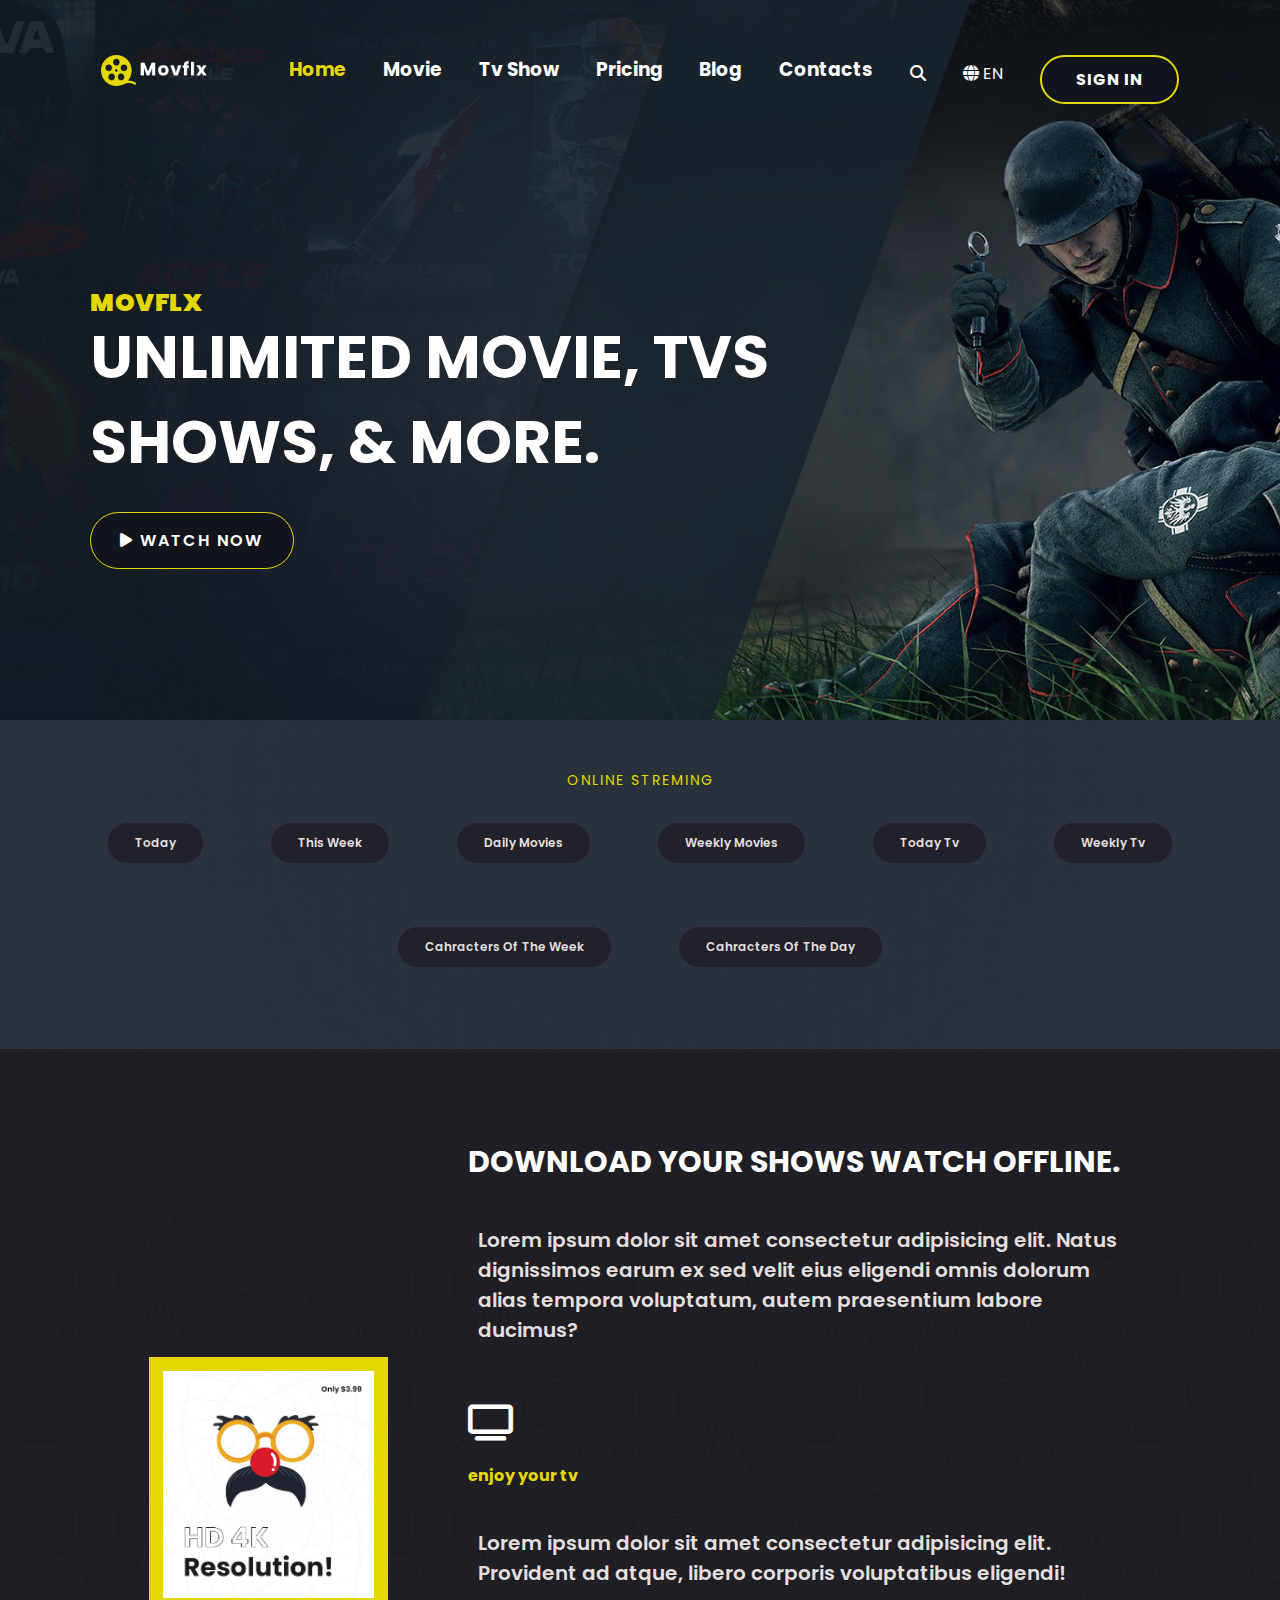
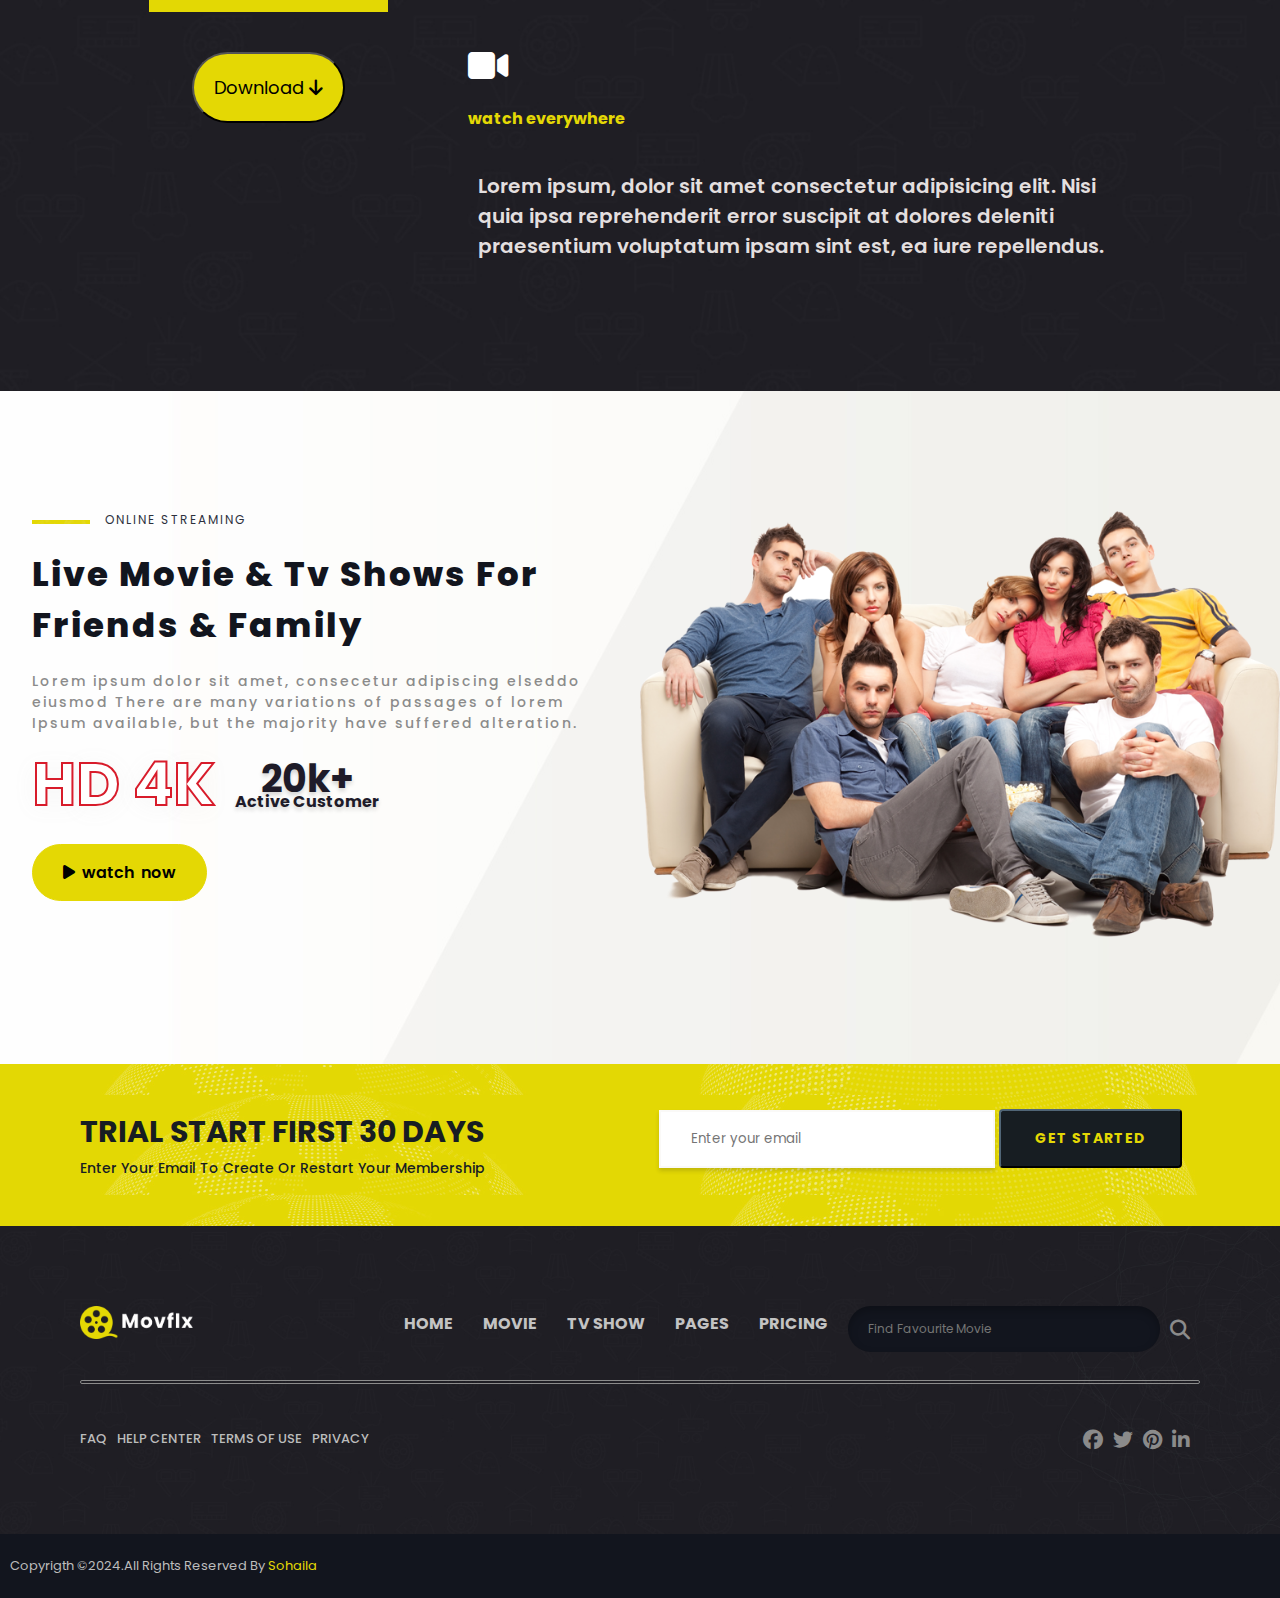
<file: index.html>
<!DOCTYPE html>
<html lang="en">
  <head>
    <meta charset="UTF-8" />
    <meta name="viewport" content="width=device-width, initial-scale=1.0" />
    <link rel="preconnect" href="https://fonts.googleapis.com" />
    <link rel="preconnect" href="https://fonts.gstatic.com" crossorigin />
    <link
      href="https://fonts.googleapis.com/css2?family=Poppins:ital,wght@0,100;0,200;0,300;0,400;0,500;0,600;0,700;0,800;0,900;1,100;1,200;1,300;1,400;1,500;1,600;1,700;1,800;1,900&display=swap"
      rel="stylesheet"
    />
    <link rel="stylesheet" href="CSS/all.min.css" />
    <link rel="stylesheet" href="CSS/style.css" />
    <title>MovieFlex</title>
  </head>
  <body>
    <section>
      <div class="home">
        <div class="nav">
          <div class="container">
            <ul>
              <li><img src="Images/logo.png" alt="" /></li>

              <li1><h3>home</h3></li1>
              <li><h3>movie</h3></li>
              <li><h3>tv show</h3></li>
              <li><h3>pricing</h3></li>
              <li><h3>blog</h3></li>
              <li><h3>contacts</h3></li>

              <li><i class="fa-solid fa-magnifying-glass"></i></li>
              <li><i class="fa-solid fa-globe"></i> EN</li>
              <li><h2 onclick="Signin()">Sign in</h2></li>
            </ul>
          </div>
        </div>
        <div class="home-content">
          <h4>movflx</h4>
          <h1>Unlimited Movie, TVs</h1>
          <br />

          <h1>Shows, & More.</h1>
          <button><i class="fa-solid fa-play"></i> watch now</button>
        </div>
      </div>
    </section>
    <section>
      <div class="content ">
        <h4>online streming</h4>
        <div>
          <ul>
            <li><h3 onclick="Get_API('all','day')">today</h3></li>
            <li><h3 onclick="Get_API('all','week')">this week</h3></li>
            <li><h3 onclick="Get_API('movie','day')">daily movies</h3></li>
            <li><h3 onclick="Get_API('movie','week')">weekly movies</h3></li>
            <li><h3 onclick="Get_API('tv','day')">today tv</h3></li>
            <li><h3 onclick="Get_API('tv','week')">weekly tv</h3></li>
            <li>
              <h3 onclick="Get_API('person','week')">cahracters of the week</h3>
            </li>
            <li>
              <h3 onclick="Get_API('person','day')">cahracters of the day</h3>
            </li>
          </ul>
        </div>
        <div class="data">
          <div class="card">
            <div class="data-content">
              <div class="row" id="row"></div>
            </div>
          </div>
        </div>
      </div>
    </section>
    <section>
      <div class="service">
        <div class="container row">
          <div class="w-30">
            <img src="Images/services_img.jpg" alt="" />
            <button>Download <i class="fa-solid fa-arrow-down"></i></button>
          </div>

          <div class="w-70">
            <h2>download your shows watch offline.</h2>
            <p>
              Lorem ipsum dolor sit amet consectetur adipisicing elit. Natus
              dignissimos earum ex sed velit eius eligendi omnis dolorum alias
              tempora voluptatum, autem praesentium labore ducimus?
            </p>

            <span
              ><i class="fa-solid fa-tv"> </i>
              <h4>enjoy your tv</h4>
              <p>
                Lorem ipsum dolor sit amet consectetur adipisicing elit.
                Provident ad atque, libero corporis voluptatibus eligendi!
              </p></span
            >

            <span
              ><i class="fa-solid fa-video"></i>
              <h4>watch everywhere</h4>
              <p>
                Lorem ipsum, dolor sit amet consectetur adipisicing elit. Nisi
                quia ipsa reprehenderit error suscipit at dolores deleniti
                praesentium voluptatum ipsam sint est, ea iure repellendus.
              </p></span
            >
          </div>
        </div>
      </div>
    </section>
    <!--<section>
    <div class="about">
        <h4>about characters</h4>
        <div> <ul> 
            <li><h3 onclick="Get_API('person','week')">cahracters of the week</h3></li>
            <li><h3 onclick="Get_API('person','day')">cahracters of the day</h3></li>
           
        </ul></div>
        <div class="row" id="row-c">

        </div>
    </div>
   </section>-->
    <section>
      <div class="live">
        <div class="w-50">
          <div class="container">
            <ul>
              <li>
                <img src="Images/newsletter_bg.jpg" alt="" /> online streaming
              </li>
              <li><h2>live movie & tv shows for friends & family</h2></li>
              <li>
                <p>
                  Lorem ipsum dolor sit amet, consecetur adipiscing elseddo
                  eiusmod There are many variations of passages of lorem Ipsum
                  available, but the majority have suffered alteration.
                </p>
              </li>
              <li1
                ><h3>hd 4k</h3>
                <h4>
                  20k+ <br />
                  <p>active customer</p>
                </h4></li1
              >
              <li>
                <button><i class="fa-solid fa-play"></i> watch now</button>
              </li>
            </ul>
          </div>
        </div>
        <div class="w-50">
          <div class="img">
            <img src="Images/live_img.png" alt="" />
          </div>
        </div>
      </div>
    </section>
    <section>
      <div class="trial">
        <div class="w-50">
          <h4>trial start first 30 days</h4>
          <p>enter your email to create or restart your membership</p>
        </div>
        <div class="w-50">
          <form action="">
            <input type="email" required placeholder="Enter your email" />
            <button>get started</button>
          </form>
        </div>
      </div>
    </section>
    <section>
        <div class="contact">
           <ul>
            <li><img src="Images/logo.png" alt=""></li>
            <div class="nav">
              <div class="row">
              <li><h4>home</h4></li>
            <li><h4>movie</h4></li>
            <li><h4>tv show</h4></li>
            <li><h4>pages</h4></li>
            <li><h4>pricing</h4></li>
            <li>
              <form action="">
                <input type="text" placeholder="find favourite movie">
              </form>
          </li>
          <li>
            <button>
              <i class="fa-solid fa-magnifying-glass"></i>
            </button>
          </li>
          </div>
            </div>
            
          
          </ul>
        </br>
      <hr>
      </br>
        <ul>
        <div class="row">
          <li><p>faq</p></li>
        <li><p>help center</p></li>
        <li><p>terms of use</p></li>
        <li><p>privacy</p></li>
        </div>
        <ul>
           <div class="row"> <li><i class="fa-brands fa-facebook"></i></li>
            <li><i class="fa-brands fa-twitter"></i></li>
            <li><i class="fa-brands fa-pinterest"></i></li>
            <li><i class="fa-brands fa-linkedin-in"></i></li></div>
        </ul>
        </ul>
        </div>
    </section>
    <section>
      <div class="footer">
        <p>copyrigth &copy2024.all rights reserved by <p1>sohaila</p1>  </p>
      </div>
    </section>

    <script src="JS/main.js"></script>
  </body>
</html>
</file>
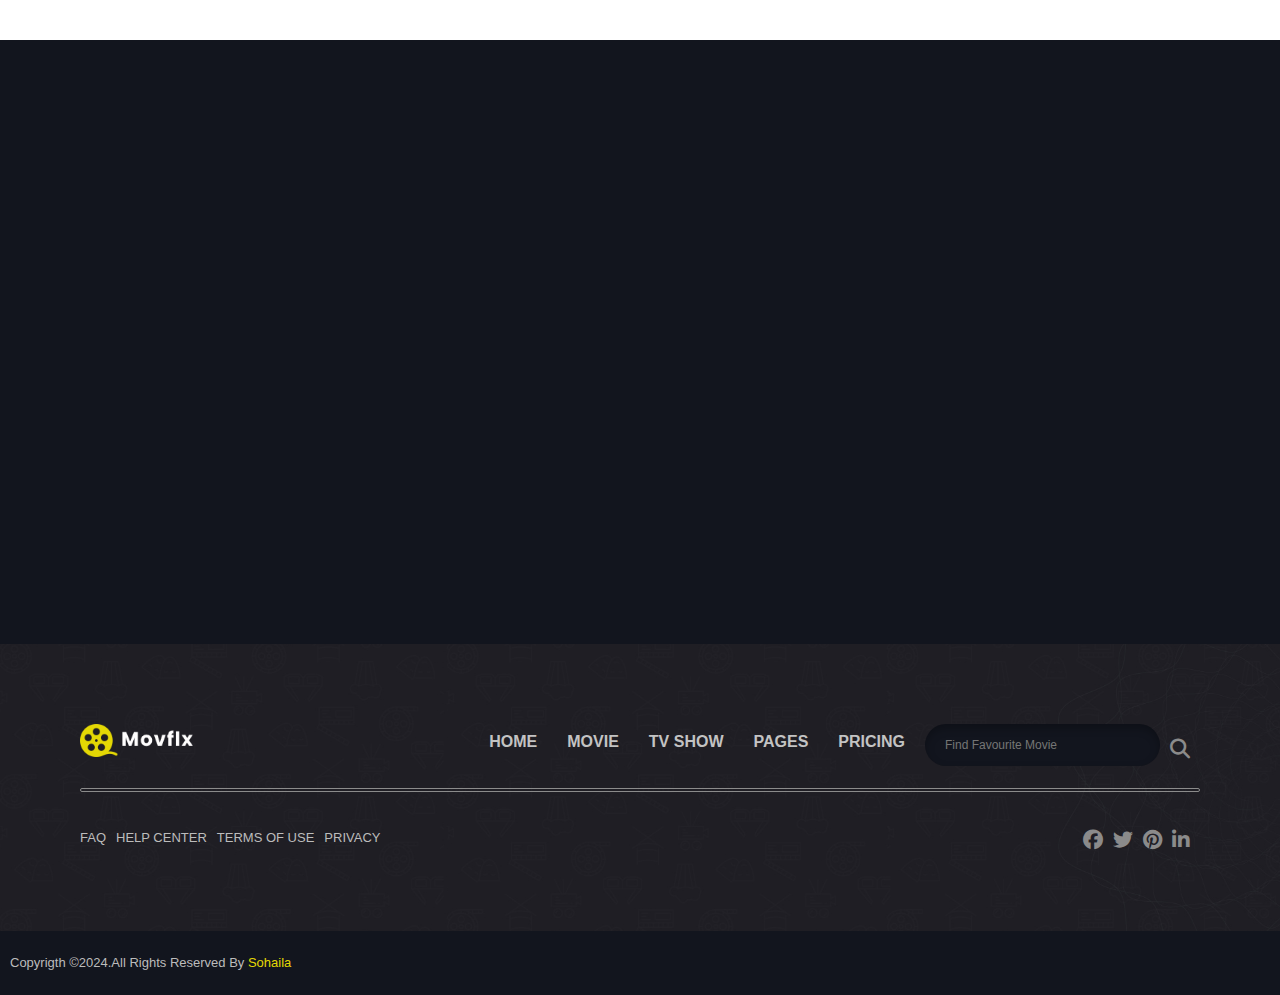
<file: profile_media.html>
<!DOCTYPE html>
<html lang="en">
  <head>
    <meta charset="UTF-8" />
    <meta name="viewport" content="width=device-width, initial-scale=1.0" />
    <title>Profile media</title>
    <link rel="stylesheet" href="CSS/all.min.css" />
    <link rel="stylesheet" href="CSS/style.css" />
  </head>
  <body>
    <section>
      <div class="row py-20" id="row"></div>
      
    </section>
    <section class="frames">
    <div>
      <iframe
      src="https://player.smashy.stream/movie/tt20215234"
      frameborder="0"
      height="500"
    ></iframe>
    </div> 
    </section>
    <section>
      <div class="contact">
         <ul>
          <li><img src="Images/logo.png" alt=""></li>
          <div class="nav">
            <div class="row">
            <li><h4>home</h4></li>
          <li><h4>movie</h4></li>
          <li><h4>tv show</h4></li>
          <li><h4>pages</h4></li>
          <li><h4>pricing</h4></li>
          <li>
            <form action="">
              <input type="text" placeholder="find favourite movie">
            </form>
        </li>
        <li>
          <button>
            <i class="fa-solid fa-magnifying-glass"></i>
          </button>
        </li>
        </div>
          </div>
          
        
        </ul>
      </br>
    <hr>
    </br>
      <ul>
      <div class="row">
        <li><p>faq</p></li>
      <li><p>help center</p></li>
      <li><p>terms of use</p></li>
      <li><p>privacy</p></li>
      </div>
      <ul>
         <div class="row"> <li><i class="fa-brands fa-facebook"></i></li>
          <li><i class="fa-brands fa-twitter"></i></li>
          <li><i class="fa-brands fa-pinterest"></i></li>
          <li><i class="fa-brands fa-linkedin-in"></i></li></div>
      </ul>
      </ul>
      </div>
  </section>
  <section>
    <div class="footer">
      <p>copyrigth &copy2024.all rights reserved by <p1>sohaila</p1>  </p>
    </div>
  </section>
    <script src="JS/profile_media.js"></script>
  </body>
</html>
</file>
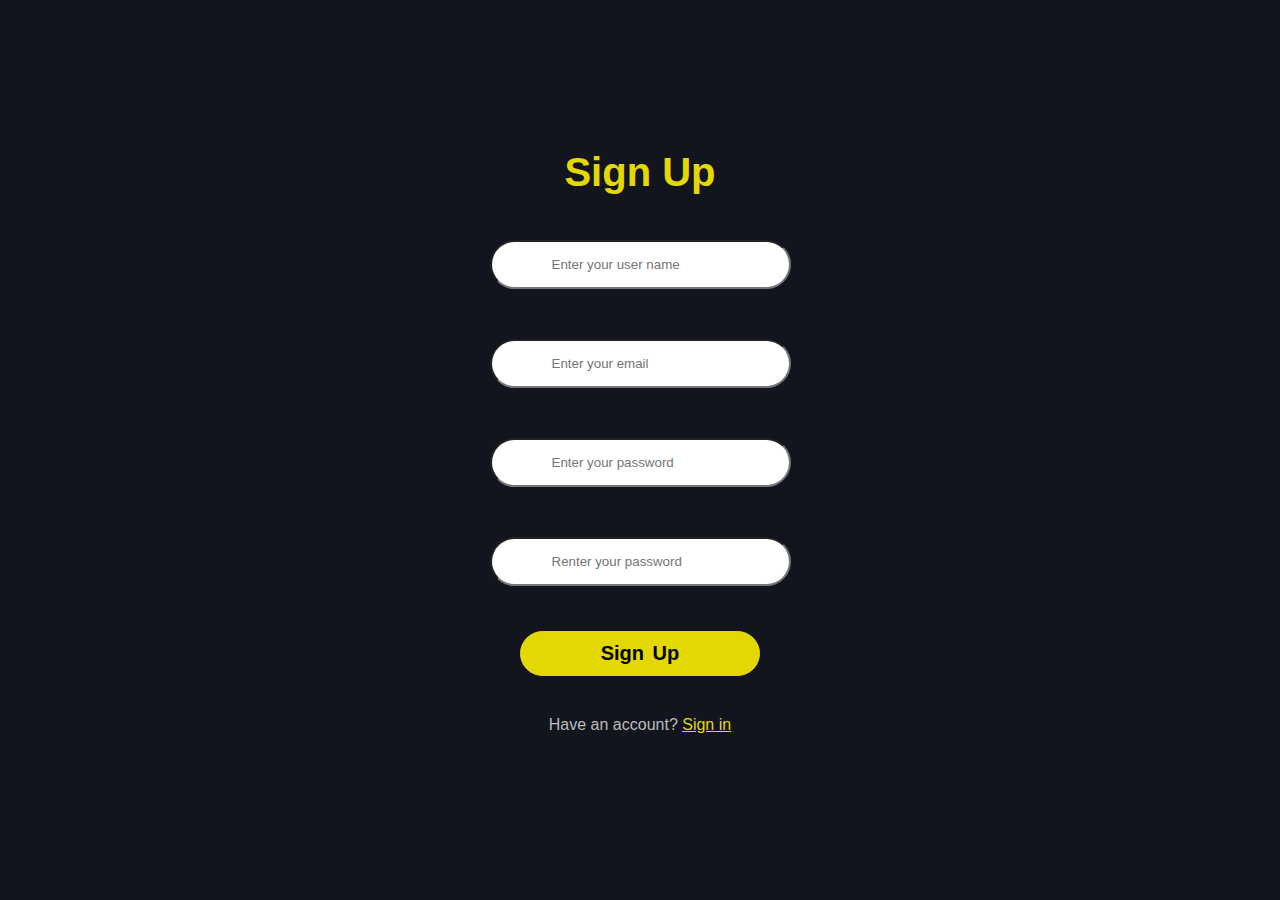
<file: register.html>
<!DOCTYPE html>
<html lang="en">
<head>
    <meta charset="UTF-8">
    <meta name="viewport" content="width=device-width, initial-scale=1.0">
    <link rel="stylesheet" href="CSS/style.css" />
    <title>Register</title>
</head>
<body>
    <body id="body">
        <div class="register">
         <div class="container">
            <h1>sign up</h1>
            <form action="">
                <div class="form-group">
                    <input type="text" placeholder="Enter your user name" required id="user-name">
                </div>
                <div class="form-group">
                    <input type="email" placeholder="Enter your email" required  id="email">
                </div>
                <div class="form-group">
              <input type="password" placeholder="Enter your password" required id="password">
                </div>
                <div class="form-group">
                    <input type="password" placeholder="Renter your password" required id="confirmation-password">
                      </div>
            </form>
            <button id="signup-btn" onclick="Signup()">sign up</button>
            <p>Have an account? <a href="signin.html">Sign in</a></p>
         </div>
        </div>
        <script src="JS/register.js"></script>
      </body>
</body>
</html>
</file>
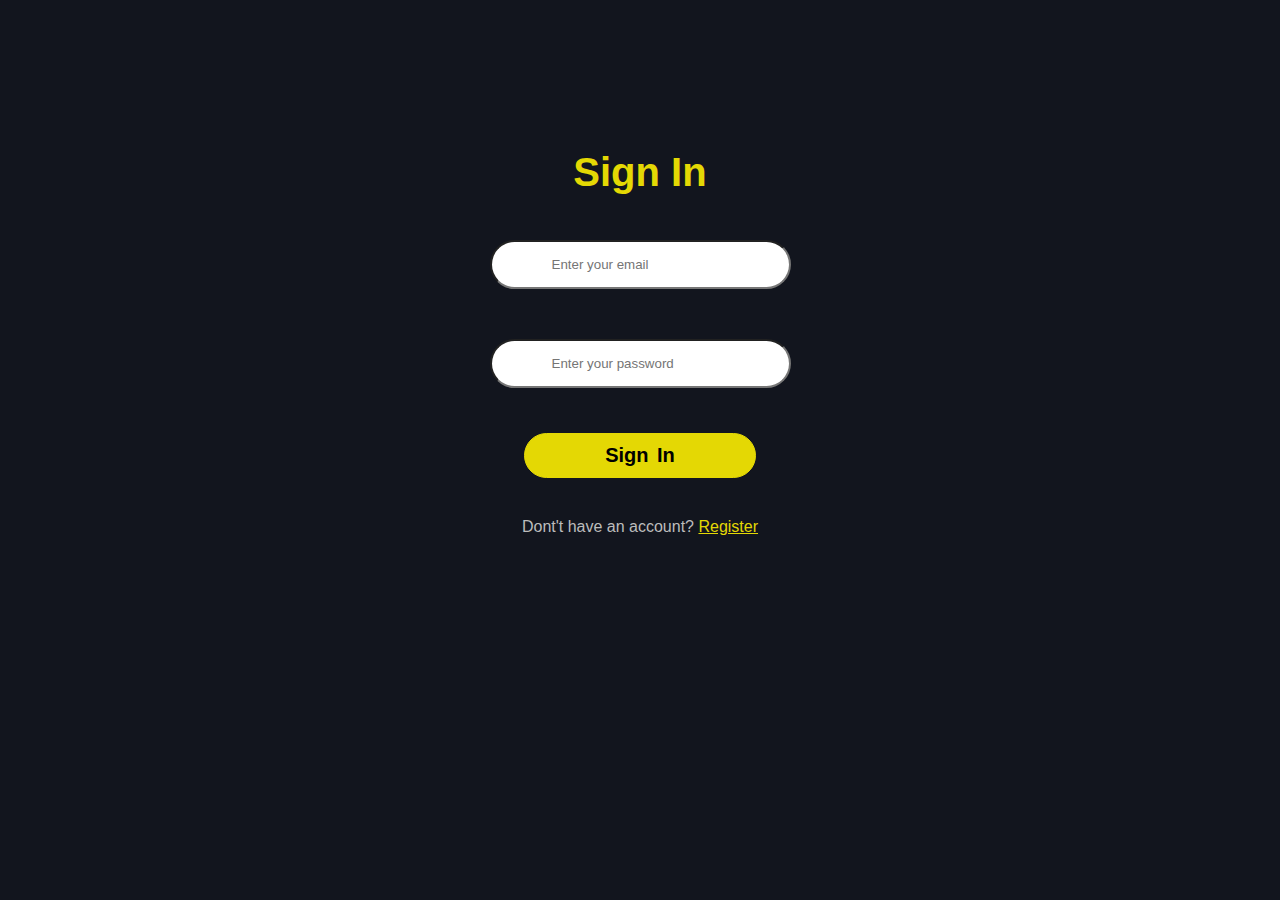
<file: Signin.html>
<!DOCTYPE html>
<html lang="en">
  <head>
    <meta charset="UTF-8" />
    <meta name="viewport" content="width=device-width, initial-scale=1.0" />
    <link rel="stylesheet" href="CSS/style.css" />
    <title>Signin</title>
  </head>
  <body id="body">
    <div class="signin">
     <div class="container">
        <h1>Sign in</h1>
        <form action="">
            <div class="form-group">
                <input type="email" placeholder="Enter your email" required  id="email">
            </div>
            <div class="form-group">
          <input type="password" placeholder="Enter your password" required id="password">
            </div>
        </form>
        <button id="signin-btn" onclick="Signin()">sign in</button>
        <p>Dont't have an account? <a href="register.html">Register</a></p>
     </div>
    </div>
    <script src="JS/signin.js"></script>
  </body>
</html>
</file>
<file: CSS/style.css>
/* GLOBAL */
* {
  box-sizing: border-box;
  padding: 0;
  margin: 0;
  font-family: 'Poppins', sans-serif;
}
img,
iframe {
  width: 100%;
}
.w-50{
    width: 50%;
  }
.row {
  display: flex;
  flex-direction: row;
  flex-wrap: wrap;
 
}
.col-xl-4 {
  width: 25%;
  padding: 5px;
}
.col-xl-3 {
  width: 33.333%;
  padding: 5px;
}
.col-xl-2 {
  width: 50%;
  padding: 5px;
}
.col-xl-1 {
  width: 100%;
  padding: 5px;
}
.container {
  width: 90%;
  margin: 0 auto;
}
.text-center {
  text-align: center;
}
/* ----------------------------- */
.home {
  background-image: url(../Images/banner_bg01.jpg);
  background-color: #fff;
  background-size: cover;
  background-position: center;
  overflow: auto;
  height: 720px;
  align-items: center;
  padding: 30px 0;
  .nav {
    position: relative;
    top: 20px;
    left: 0;
    right: 0;
    margin-top: 5px;
    ul {
      display: flex;
      flex-direction: row;
      flex-wrap: wrap;
      justify-content: space-evenly;
      list-style: none;
      color: white;
      text-transform: capitalize;
      font-size: 16px;
      li1 {
        color: #e4d804;
        cursor: pointer;
      }
      li {
        cursor: pointer;
        h2 {
          font-size: 16px;
          letter-spacing: 1px;
          font-weight: 700;
          padding: 10px 34px;
          color: #ffffff;
          background: #12151e;
          cursor: pointer;
          border: 2px solid #e4d804;
          border-radius: 50px;
          text-transform: uppercase;
        }
        h2:hover {
          color: #12151e;
          background-color: #e4d804;
          transition: 0.2s ease-in-out;
        }
      }
      h3:hover {
        color: #e4d804;
      }
      i {
        margin-top: 10px;
      }
    }
    img {
      width: 70%;
    }
  }
}

.home-content {
  position: absolute;
  font-family: 'Poppins', sans-serif;
  align-items: start;
  margin-top: 200px;
  margin-left: 90px;
  h4 {
    font-size: 25px;
    font-weight: 900;
    letter-spacing: 0.5px;
    text-transform: uppercase;
    color: #e4d804;
    margin-bottom: 5px;
  }
  h1 {
    font-size: 60px;
    line-height: 1;
    color: rgb(255, 255, 255);
    text-transform: uppercase;
  }
  p {
    font-size: 20px;
    color: rgb(136, 134, 134);
    margin-top: 30px;
    margin-right: 50px;
  }
  button {
    width: 30%;
    height: 15%;
    margin-top: 40px;
    background-color: #12151e;
    color: #ffff;
    border-radius: 50px;
    border: 1px solid #e4d804;
    font-size: 16px;
    font-weight: 600;
    text-transform: uppercase;
    font-family: 'Poppins', sans-serif;
    padding: 15px;
    letter-spacing: 2px;
  }
  button:hover {
    cursor: pointer;
    background-color: #e4d804;
    color: #12151e;
  }
}
.content {
  position: relative;
  background-image: url(../Images/ucm_bg_shape.png);
  background-size: cover;
  background-position: center;
  overflow: auto;

  background-color: rgba(20, 30, 41, 0.9);
  align-items: center;
  padding: 50px 0px;
  text-align: center;
  .ucm_bg_shape {
    position: absolute;
    width: 100%;
    height: 100%;
  }
  h4 {
    color: #e4d804;
    text-transform: uppercase;
    letter-spacing: 2px;
    font-size: 14px;
    font-weight: 400;
  }
  ul {
    li {
      padding: 30px;
      display: inline-flex;
      flex-direction: row;
      flex-wrap: wrap;
      justify-content: space-evenly;
      list-style: none;
      color: white;
      text-transform: capitalize;
    }
  }
  h3 {
    border-radius: 50px;
    background: #20212b;
    font-size: 12px;
    font-weight: 600;
    color: #e3dfdf;
    border: 2px solid #2d303d;
    padding: 11px 27px;
    margin-bottom: 0;
    cursor: pointer;
    transition: none;
  }
  h3:hover {
    border: 2px solid #e4d804;
  }
  .card {
    display: flex;
    flex-direction: column;
    flex-wrap: wrap;
    justify-content: space-evenly;
    align-items: center;
    text-align: center;
    align-content: center;
  }
  img {
    width: 80%;
    height: 80%;
    border-radius: 5px;
    position: relative;
    cursor: pointer;
  }
  h2 {
    font-size: 20px;
    color: #fff;
  }
}
.about {
  position: relative;
  background-image: url(../Images/ucm_bg_shape.png);
  background-size: cover;
  background-position: center;
  overflow: auto;

  background-color: rgba(20, 30, 41, 0.9);
  align-items: center;
  padding: 50px 0px;
  text-align: center;
  .ucm_bg_shape {
    position: absolute;
    width: 100%;
    height: 100%;
  }
  h4 {
    color: #e4d804;
    text-transform: uppercase;
    letter-spacing: 2px;
    font-size: 14px;
    font-weight: 400;
  }
  ul {
    li {
      padding: 30px;
      display: inline-flex;
      flex-direction: row;
      flex-wrap: wrap;
      justify-content: space-evenly;
      list-style: none;
      color: white;
      text-transform: capitalize;
    }
  }
  h3 {
    border-radius: 50px;
    background: #20212b;
    font-size: 12px;
    font-weight: 600;
    color: #e3dfdf;
    border: 2px solid #2d303d;
    padding: 11px 27px;
    margin-bottom: 0;
    cursor: pointer;
    transition: none;
  }
  h3:hover {
    border: 2px solid #e4d804;
  }
  .card2 {
    display: flex;
    flex-direction: column;
    flex-wrap: wrap;
    justify-content: space-evenly;
    align-items: center;
    text-align: center;
    align-content: center;
  }
  img {
    width: 80%;
    height: 80%;
    border-radius: 5px;
    position: relative;
    cursor: pointer;
  }
  h2 {
    font-size: 20px;
    color: #fff;
  }
}
.service {
  background-image: url(../Images/services_bg.jpg);
  background-size: cover;
  background-position: center;
  overflow: auto;
  padding: 50px 50px;
  img {
    padding: 40px 40px;
    width: 100%;
  }

  h2 {
    color: #fff;
    text-transform: uppercase;
    font-size: 32px;
    margin-bottom: 50px;
  }
  p {
    color: #e3dfdf;
    padding: 10px;
  }
  span {
    i {
      padding-top: 20px;
      font-size: 36px;
    }
    h4 {
      padding-top: 20px;
      color: #e4d804;
    }
    i:hover {
      color: #e4d804;
      cursor: pointer;
    }
  }
  button {
    border-radius: 50px;
    padding: 20px 20px;
    background: #e4d804;
    font-size: 18px;
    cursor: pointer;
  }
  button:hover{
 background-color: #2d303d;
 color: #e4d804;
  }
  .w-30 {
    width: 30%;
    display: flex;
    flex-direction: column;
    flex-wrap: wrap;
  }
  .w-70 {
    width: 70%;
    color: white;
    padding: 40px 40px;
  }
}
.profile-media {
  .w-30 {
    width: 30%;
  }
  .w-70 {
    width: 70%;
    color: white;
  }
  .py-20 {
    padding: 20px 0;
    position: relative;
    z-index: 1;
  }
  .overlayer {
    background-size: cover;
    background-position: center;
    filter: blur(2px);
    position: absolute;
    width: 100%;
    height: 720px;
    inset: 0;
    z-index: -1;
  }
}
.live {
  background-image: url(../Images/live_bg.jpg);
  background-size: cover;
  background-position: center;
  overflow: auto;
  padding: 120px 0px;
  display:inline-flex;
 
  .img{
    width: 100%;
  }
  
    ul {
        list-style: none;
        li1{
            display: inline-flex;
            flex-direction: row;
            flex-wrap:wrap;
            justify-content: space-evenly;
            align-items: flex-start;
            align-content: flex-start;
            text-align:center;
            h3{
                font-size: 60px;
                text-shadow: 0px 3px 24px rgba(160, 160, 160, 0.09);
                line-height: 1;
                margin-bottom: 0;
                -webkit-text-fill-color: #fff;
                -webkit-text-stroke-width: 2px;
                -webkit-text-stroke-color: #d81c2b;
                text-transform: uppercase;
                margin-right: 20px;
         
               }
               h4{
                 font-size: 38px;
             color: #1e1b29;
             text-shadow: 0px 3px 4px rgba(30, 30, 30, 0.18);
             line-height: 0.8;
             margin-top:10px;
               }
            p{
                margin-bottom: 0;
            font-size: 16px;
            font-weight: 700;
            color: #1e1b29;
            line-height: 1;
            text-transform: capitalize;
              }
          }
    
        li { 
          img {
            width: 10%;
            height: 5%;
            margin-right:10px;
            
          } 
          color: #2d303d;
          text-transform: uppercase;
          font-size: 12px;
          font-weight: 400;
          letter-spacing: 2px;
          margin-bottom: 20px;
          h2{
            font-size: 34px;
            font-weight: 800;
            color: #12151e;
            text-transform: capitalize;
          }
          p{
            color: #8b8b8b;
            text-transform: none;
            font-size: 14px;
            font-weight: 500;
          }
          
          
        }
      }
      button{
        margin-top: 30px;
        padding: 15px 30px;
        margin-bottom: 0;
        border-radius: 50px;
        border: 1px solid #e4d804;
        background: #e4d804;
        font-size: 16px;
        font-weight: 600;
        word-spacing: 3px;
        cursor: pointer;
        
      }
      button:hover{
      background-color: #fff;
      transition: all  0.1s ease-in-out;
      }
  }
  .trial{
    background-image: url(../Images/newsletter_bg.jpg);
    background-size: contain;
    background-position: center;
    overflow: auto;
    padding: 45px 80px;
    display: flex;
    flex-direction: row;
    flex-wrap: wrap;
    justify-content: space-between;
    
    h4{
    font-size: 30px;
    text-transform: uppercase;
    color: #171d22;
    margin-bottom: 0;
    }
    p{
        font-size: 14px;
        font-weight: 500;
        line-height: 26px;  
        color: #171d22;
        text-transform: capitalize;
    }
    form{
        text-align: center;
        input{
            width: 60%;
            border: 2px solid #faf9f7;
            background: #fff;
            box-shadow: 0px 3px 4px 0px rgba(30, 30, 30, 0.17); 
            padding: 17px 30px;
            
        }
        button{
            border-radius: 4px;
            background: #171d22;
            border-color: #171d22;
            color: #e4d804;
            font-size: 14px;
            padding: 17px 34px;
            text-transform: uppercase;
            cursor: pointer;
            font-weight: 700;
            letter-spacing: 1px;
            line-height: 1.5;
            text-align: center;
            
        }
        button:hover{
            border: 2px solid #171d22;
            background-color: #e4d804;
            color: #171d22;
            transition: all 0.3s ease 0s;
        }
    }
  }
  .contact{
    background-image: url(../Images/services_bg.jpg);
    background-size: cover;
    background-position: center;
    overflow: auto;
    padding: 80px 80px;
     display: flex;
        flex-direction: column;
        flex-wrap: wrap;
        justify-content: space-between;
    img{
        width: 75%;
    }
    ul{
        display: flex;
        flex-direction: row;
        justify-content: space-between;
        list-style: none;
       
         }
         li{
            margin-right: 10px;
         }
    h4{
    text-transform: uppercase;
    color: #c3c3c3;
    font-weight: 700;
    padding: 10px 10px;
    line-height: 1;
    cursor: pointer;
    }
    h4:hover{
     color: #e4d804;
    }
    hr{
        color: #c3c3c3; 
    }
    
    input{
    width: 100%;
    border: none;
    background: #12151e;
    color: #c3c3c3; 
    padding: 14px 20px;
    font-size: 12px;
    border-radius: 30px;
    padding-right: 60px;
    box-shadow: inset 0px 4px 9px 0px rgba(0, 0, 0, 0.25);
    text-transform: capitalize;
    }
    button{
    right: 20px;
    top: 50%;
    transform: translateY(-50%);
    border: none;
    background: transparent;
    font-size: 12px;
    color: #e4d804;
   margin-top:25px;

    }
    
    i{
        font-size: 20px;
        color: #8b8b8b;
        cursor: pointer;
    }
    i:hover{
        color: #e4d804;
    }
    p{
        color: #bcbcbc;
    display: block;
    font-weight: 500;
    font-size: 13px;
    text-transform: uppercase;
    cursor: pointer;
}
p:hover{
    color: #e4d804;
}
hr{
    color: #8b8b8b;
    height: 4px;
    border-radius: 2px;
    border: 1px solid #8b8b8b;
    margin-bottom: 20px;
}
   
  }
 
  .footer{
    padding:20px 10px;
   background-color: #12151e; 
   p{
    margin-bottom: 0;
    font-size: 13px;
    color: #bcbcbc;
    line-height: 24px;
    text-transform: capitalize;
   }
   p1{
    color: #e4d804;
    text-transform: capitalize;
    cursor: pointer;
   }

  }
 #body{
    padding:150px 50px;
   background-color:#12151e; 
   color: #bcbcbc;
   text-align: center;
   display: flex;
   flex-direction: column;
   justify-content: space-evenly;
   align-items: center;
  .signin,.register{
    
    h1{
        color: #e4d804;
        margin-bottom: 20px;
        font-size: 40px;
        text-transform: capitalize;
       }
       form{
        display: flex;
        flex-direction: column;
        justify-content: space-evenly;
        align-items: center;
        padding: 10px 10px;
        input{
            border-radius:50px;
            padding: 15px 60px;
            margin-bottom: 20px;
    
        }
       }
       button{
        padding: 10px 80px;
        margin-bottom: 0;
        border-radius: 50px;
        border: 1px solid #e4d804;
        background: #e4d804;
        font-size: 20px;
        font-weight: 600;
        word-spacing: 3px;
        cursor: pointer;
        text-transform: capitalize;
        
      }
      button:hover{
      background-color: #fff;
      transition: all  0.1s ease-in-out;
      }
  }
  .form-group {
    font-size: 22px;
    margin: 15px 0;
  }
  p{
    margin-top: 40px;
  }
  a{
    color: #e4d804;
  }

 }
 .w-30 {
  width: 30%;
  justify-content: center;
  align-items: center;
  
}
.w-70 {
  width: 70%;
  color: rgb(255, 255, 255);
  padding-top: 50px;
  padding-left: 10px;
  justify-content: center;
  align-items: center;
  button {
    width:25%;
    margin-top: 20px;
    background-color: #12151e;
    color: #ffff;
    border-radius: 50px;
    border: 3px solid #e4d804;
    font-size: 16px;
    font-weight: 600;
    text-transform: uppercase;
    font-family: 'Poppins', sans-serif;
    padding: 15px;
    letter-spacing: 2px;
  }
  button:hover {
    cursor: pointer;
    background-color: #e4d804;
    color: #12151e;
  }
  h2{
    font-size: 30px;
  margin-bottom: 30px;
  }
 
  h3{
    font-size: 25px;
   margin-bottom: 30px;
    margin-top: 20px;
  }
  h3_r{
    font-size: 25px;
    border-radius:50%;
    border-color: #e4d804;
    border: 3px solid  #e4d804;
    padding: 12px 5px;
    background-color: #2d303d;
    font-weight: 700;
   margin-bottom: 30px;
  }
  p{
    font-size: 20px;
   margin-bottom: 30px;
    margin-top: 20px;
    font-weight: 600;
    
  }
  h4{
   margin-bottom: 30px;
    
  }
  p_d{
    font-size: 18px;
    font-weight: 600;
  }
}
.py-20 {
  padding: 20px 0;
  position: relative;
  z-index: 1;
}
.overlayer {
  background-size: cover;
  background-position: center;
  overflow: auto;
  filter: blur(1.5px);
  position: absolute;
  width: 100%;
  height: 100%;
  inset: 0;
  z-index: -1;
 
}
.frames{
  justify-content: center;
  align-items: center;
  background-color: #12151e;
  div{
    padding: 50px 150px;
    justify-content: center;
    align-items: center;
  
  }
}
.w-30 {
  width: 30%;
}
.w-70 {
  width: 70%;
  color: white;
  padding-top: 50px;
  padding-left: 50px;
}
.py-20 {
  padding: 20px 0;
  position: relative;
  z-index: 1;
}
.overlayer {
  background-size: cover;
  background-position: center;
  overflow: auto;
  filter: blur(2px);
  position: absolute;
  width: 100%;
  height: 100%;
  inset: 0;
  z-index: -1;
}

/* RESPONSIVE */
/* ------------------------------- */
/* LARGE */
@media screen and (max-width: 1024px) and (min-width: 767px) {
  .col-lg-4 {
    width: 25%;
    padding: 5px;
  }
  .col-lg-3 {
    width: 33.333%;
    padding: 5px;
  }
  .col-lg-2 {
    width: 50%;
    padding: 5px;
  }
  .col-lg-1 {
    width: 100%;
    padding: 5px;
  }
}

/* MEDIUM */
@media screen and (max-width: 766px) and (min-width: 500px) {
  .col-md-4 {
    width: 25%;
    padding: 5px;
  }
  .col-md-3 {
    width: 33.333%;
    padding: 5px;
  }
  .col-md-2 {
    width: 50%;
    padding: 5px;
  }
  .col-md-1 {
    width: 100%;
    padding: 5px;
  }
}
/* SMALL */
@media screen and (max-width: 499px) {
  .col-sm-4 {
    width: 25%;
    padding: 5px;
  }
  .col-sm-3 {
    width: 33.333%;
    padding: 5px;
  }
  .col-sm-2 {
    width: 50%;
    padding: 5px;
  }
  .col-sm-1 {
    width: 100%;
    padding: 5px;
  }
}

.d-none {
  display: none;
}
</file>
